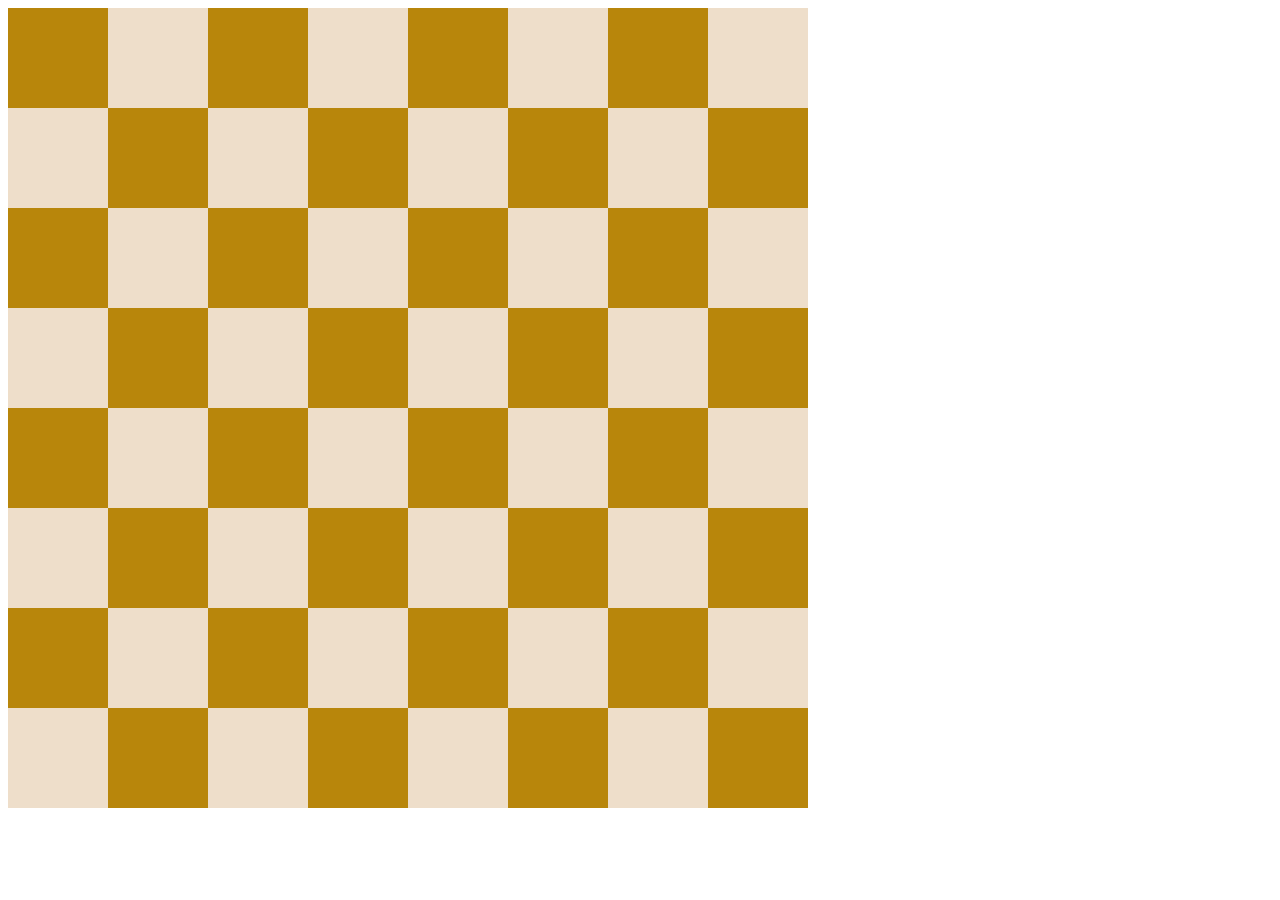
<file: 10.0 Display Grid/index.html>
<!DOCTYPE html>
<html>

<head>
  <title>Chessboard</title>
  <style>
    /* Write your code here */
    /* Each square should be 100px by 100px */
    /* My colours for white: #f0d9b5, black: #b58863 */
    .container{
      width: fit-content;
      display: grid;
      grid-template-columns: 1fr 1fr 1fr 1fr 1fr 1fr 1fr 1fr;
      grid-template-rows: 1fr 1fr 1fr 1fr 1fr 1fr 1fr 1fr;
      justify-items: stretch;  
      justify-content: start;


    }
    .white{
      background-color: darkgoldenrod;
      width: 100px;
      height: 100px;
    
    }
    .black{
      background-color: rgb(238, 222, 202);
      width: 100px;
      height: 100px;
    }
  </style>
</head>

<body>
  <div class="container">
    <div class="white"></div>
    <div class="black"></div>
    <div class="white"></div>
    <div class="black"></div>
    <div class="white"></div>
    <div class="black"></div>
    <div class="white"></div>
    <div class="black"></div>
    <div class="black"></div>
    <div class="white"></div>
    <div class="black"></div>
    <div class="white"></div>
    <div class="black"></div>
    <div class="white"></div>
    <div class="black"></div>
    <div class="white"></div>
    <div class="white"></div>
    <div class="black"></div>
    <div class="white"></div>
    <div class="black"></div>
    <div class="white"></div>
    <div class="black"></div>
    <div class="white"></div>
    <div class="black"></div>
    <div class="black"></div>
    <div class="white"></div>
    <div class="black"></div>
    <div class="white"></div>
    <div class="black"></div>
    <div class="white"></div>
    <div class="black"></div>
    <div class="white"></div>
    <div class="white"></div>
    <div class="black"></div>
    <div class="white"></div>
    <div class="black"></div>
    <div class="white"></div>
    <div class="black"></div>
    <div class="white"></div>
    <div class="black"></div>
    <div class="black"></div>
    <div class="white"></div>
    <div class="black"></div>
    <div class="white"></div>
    <div class="black"></div>
    <div class="white"></div>
    <div class="black"></div>
    <div class="white"></div>
    <div class="white"></div>
    <div class="black"></div>
    <div class="white"></div>
    <div class="black"></div>
    <div class="white"></div>
    <div class="black"></div>
    <div class="white"></div>
    <div class="black"></div>
    <div class="black"></div>
    <div class="white"></div>
    <div class="black"></div>
    <div class="white"></div>
    <div class="black"></div>
    <div class="white"></div>
    <div class="black"></div>
    <div class="white"></div>
  </div>
</body>

</html>
</file>
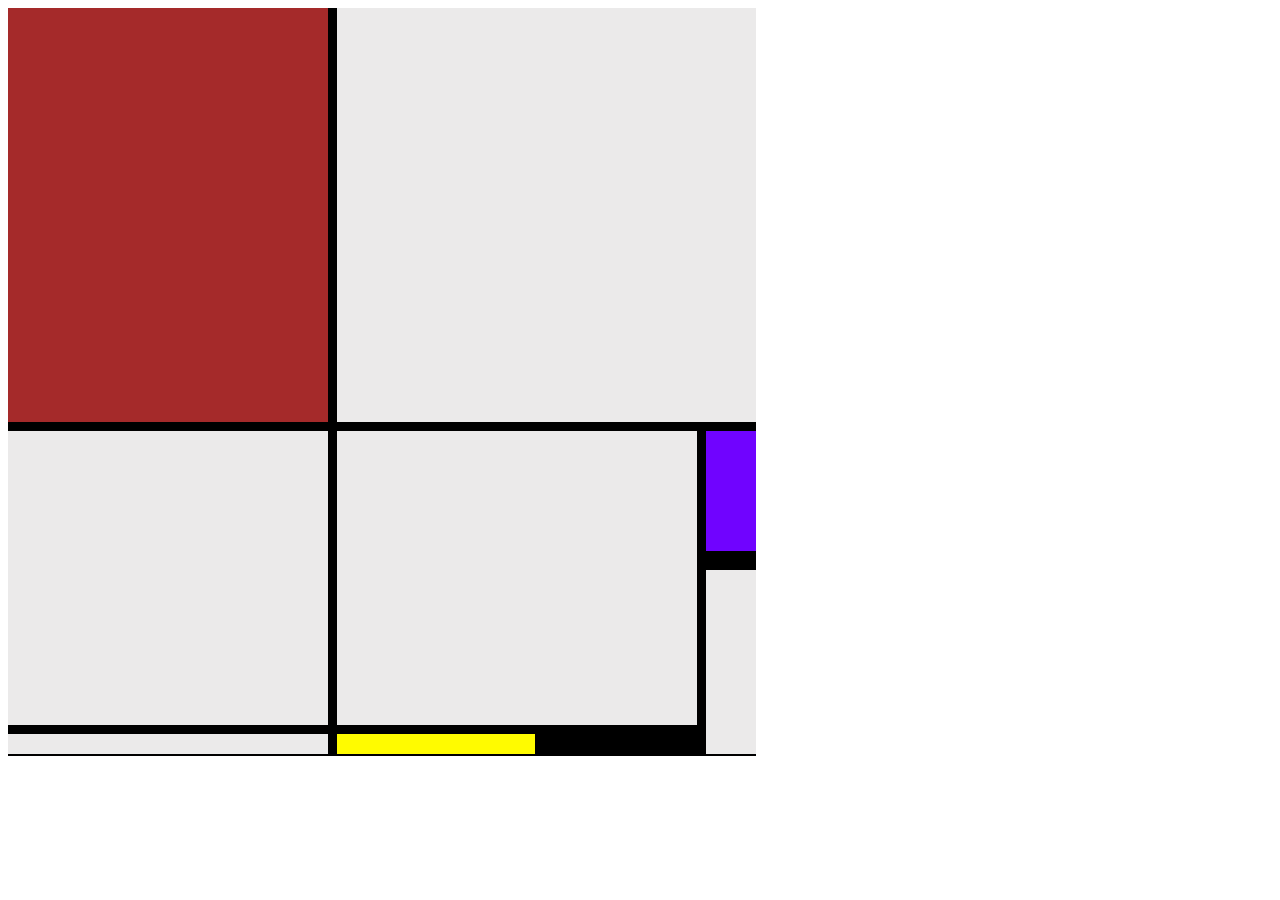
<file: 10.3 Mondrian Project/index.html>
<!DOCTYPE html>
<html lang="en">

<head>
  <meta charset="UTF-8">
  <meta name="viewport" content="width=device-width, initial-scale=1.0">
  <title>Mondrian Project</title>
  <style>
    /* 
    Write your CSS here 
    Gap Colour: #000
    White: #F0F1EC
    Red: #E72F24
    Black: #232629
    Blue: #004592
    Yellow: #F9D01E

    For dimensions, see dimensions.png image.
    HINT: Remember you can't change the properties of grid lines.
    But grid lines are transparent!

    */
  .container{
    display: grid;
    width: 748px;
    height: 748px;
    grid-template-columns: 320px 198px 153px 50px;
    grid-template-rows: 414px 130px 155px 20px;
    gap: 9px;
    background-color: black;

  }
  .redbox{
   grid-column-start: 1;
   grid-column-end: 2;
   grid-row-start: 1;
   grid-row-end: 2;
   background-color: brown
  }
  .bigwhite{
   grid-column-start:2 ;
   grid-column-end: 5;
   grid-row-start: 1;
   grid-row-end: 2;
   background-color: hsl(0, 2%, 92%);
  }
  .secondwhite{
    grid-column-start:1 ;
   grid-column-end: 2;
   grid-row-start: 2;
   grid-row-end: 4;
   background-color: hsl(0, 2%, 92%);
  }
  .thirdwhite{
    grid-column-start:2 ;
   grid-column-end: 4;
   grid-row-start: 2;
   grid-row-end: 4;
   background-color: hsl(0, 2%, 92%);
  }
  .bluebox{
    grid-column-start:4 ;
   grid-column-end: 5;
   grid-row-start: 2;
   grid-row-end: 3;
   background-color: rgb(112, 3, 255);
   border-bottom: 10px solid #000;
   

  }
  .yellowbox{
    grid-column-start:2 ;
   grid-column-end: 3;
   grid-row-start: 4;
   grid-row-end: 5;
   background-color: hsl(59, 100%, 50%);
  }
  .blackbox{
    grid-column-start:3 ;
   grid-column-end: 4;
   grid-row-start: 4;
   grid-row-end: 5;
   background-color: hsl(0, 0%, 0%);
  }
 .smallwhite{
  grid-column-start:1 ;
   grid-column-end: 2;
   grid-row-start: 4;
   grid-row-end: 5;
   background-color: hsl(0, 2%, 92%);
 }
 .wbox{
  grid-column-start:4;
   grid-column-end: 5;
   grid-row-start: 3;
   grid-row-end: 5;
   background-color: hsl(0, 2%, 92%);
 }
 
  </style>
</head>

<body>
  <!-- Write your HTML here -->
  <div class="container">
    <div class="item redbox"></div>
    <div class="item bigwhite"></div>
    <div class="item secondwhite"></div>
    <div class="item thirdwhite"></div>
    <div class="item bluebox"></div>
    <div class="item yellowbox"></div>
    <div class="item blackbox"></div>
    <div class="item smallwhite"></div>
    <div class="item wbox"></div>

  </div>
</body>

</html>
</file>
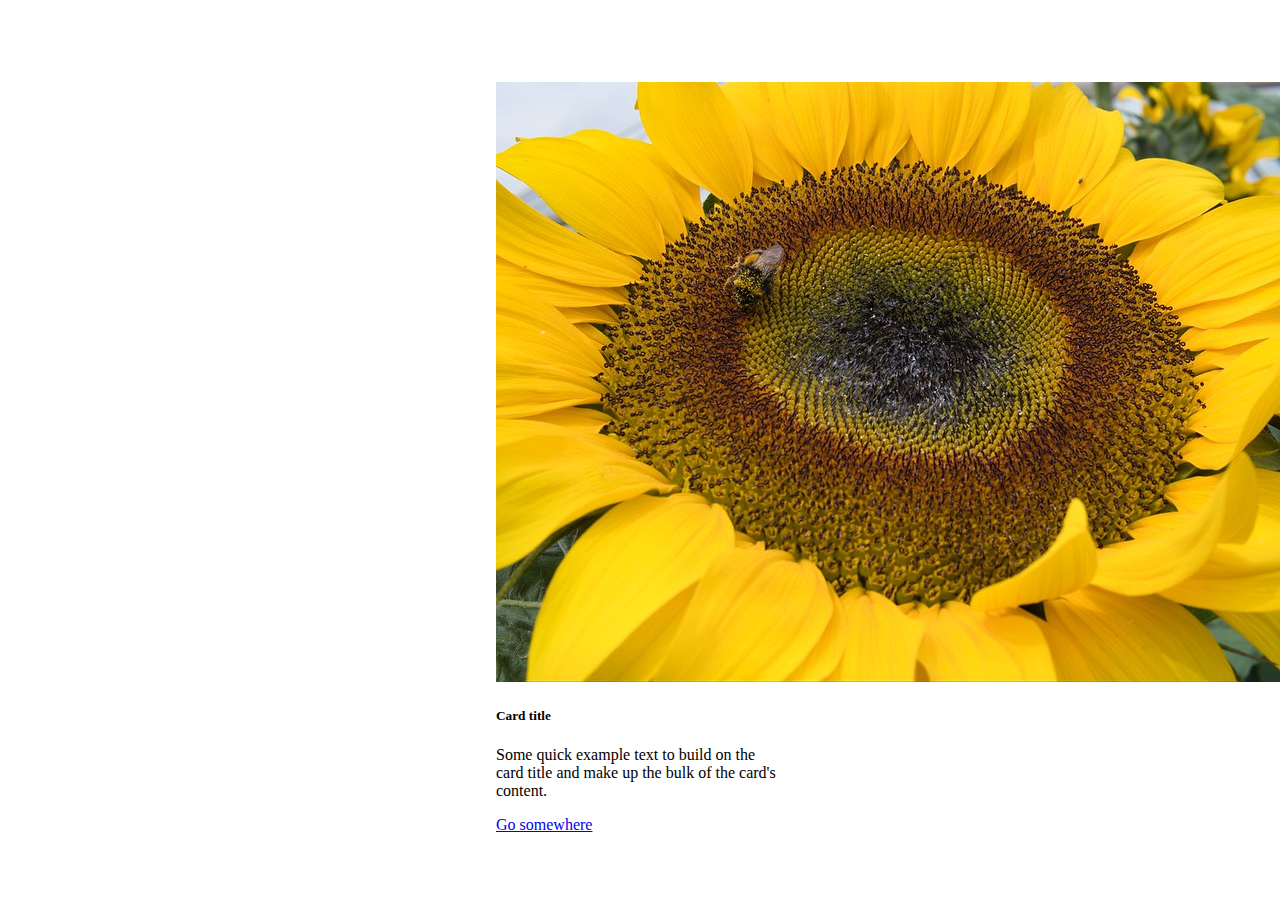
<file: 11.0 Bootstrap Intro/index.html>
<!doctype html>
<html lang="en">

<head>
  <meta charset="utf-8">
  <meta name="viewport" content="width=device-width, initial-scale=1">
  <title>Bootstrap</title>
  <!-- TODO 1: Add the Bootstrap link here. -->
  <link href="https://cdn.jsdelivr.net/npm/bootstrap@5.0.2/dist/css/bootstrap.min.css" rel="stylesheet" integrity="sha384-EVSTQN3/azprG1Anm3QDgpJLIm9Nao0Yz1ztcQTwFspd3yD65VohhpuuCOmLASjC" crossorigin="anonymous">

  <style>
    /* TODO 4: Use flexbox to center the card in the vertical and horizontal center. */
    .flex-container{
      display: flex;
      align-items: center;
      height: 100vh;
      
      justify-content: center;
    }
  </style>
</head>

<body>
  <div class="flex-container">
    <!-- TODO 2: Add the Bootstrap Prebuilt Card here -->
    <div class="card" style="width: 18rem;">
      <img src="./flower.jpg" class="card-img-top" alt="yellow flower imagewith link">
      <div class="card-body">
        <h5 class="card-title">Card title</h5>
        <p class="card-text">Some quick example text to build on the card title and make up the bulk of the card's content.</p>
        <a href="#" class="btn btn-primary">Go somewhere</a>
      </div>
    </div>
    <!-- TODO 3: Change the image src to display the flower.jpg image. -->
  </div>
</body>
<script src="https://cdn.jsdelivr.net/npm/bootstrap@5.0.2/dist/js/bootstrap.bundle.min.js" integrity="sha384-MrcW6ZMFYlzcLA8Nl+NtUVF0sA7MsXsP1UyJoMp4YLEuNSfAP+JcXn/tWtIaxVXM" crossorigin="anonymous"></script>

</html>
</file>
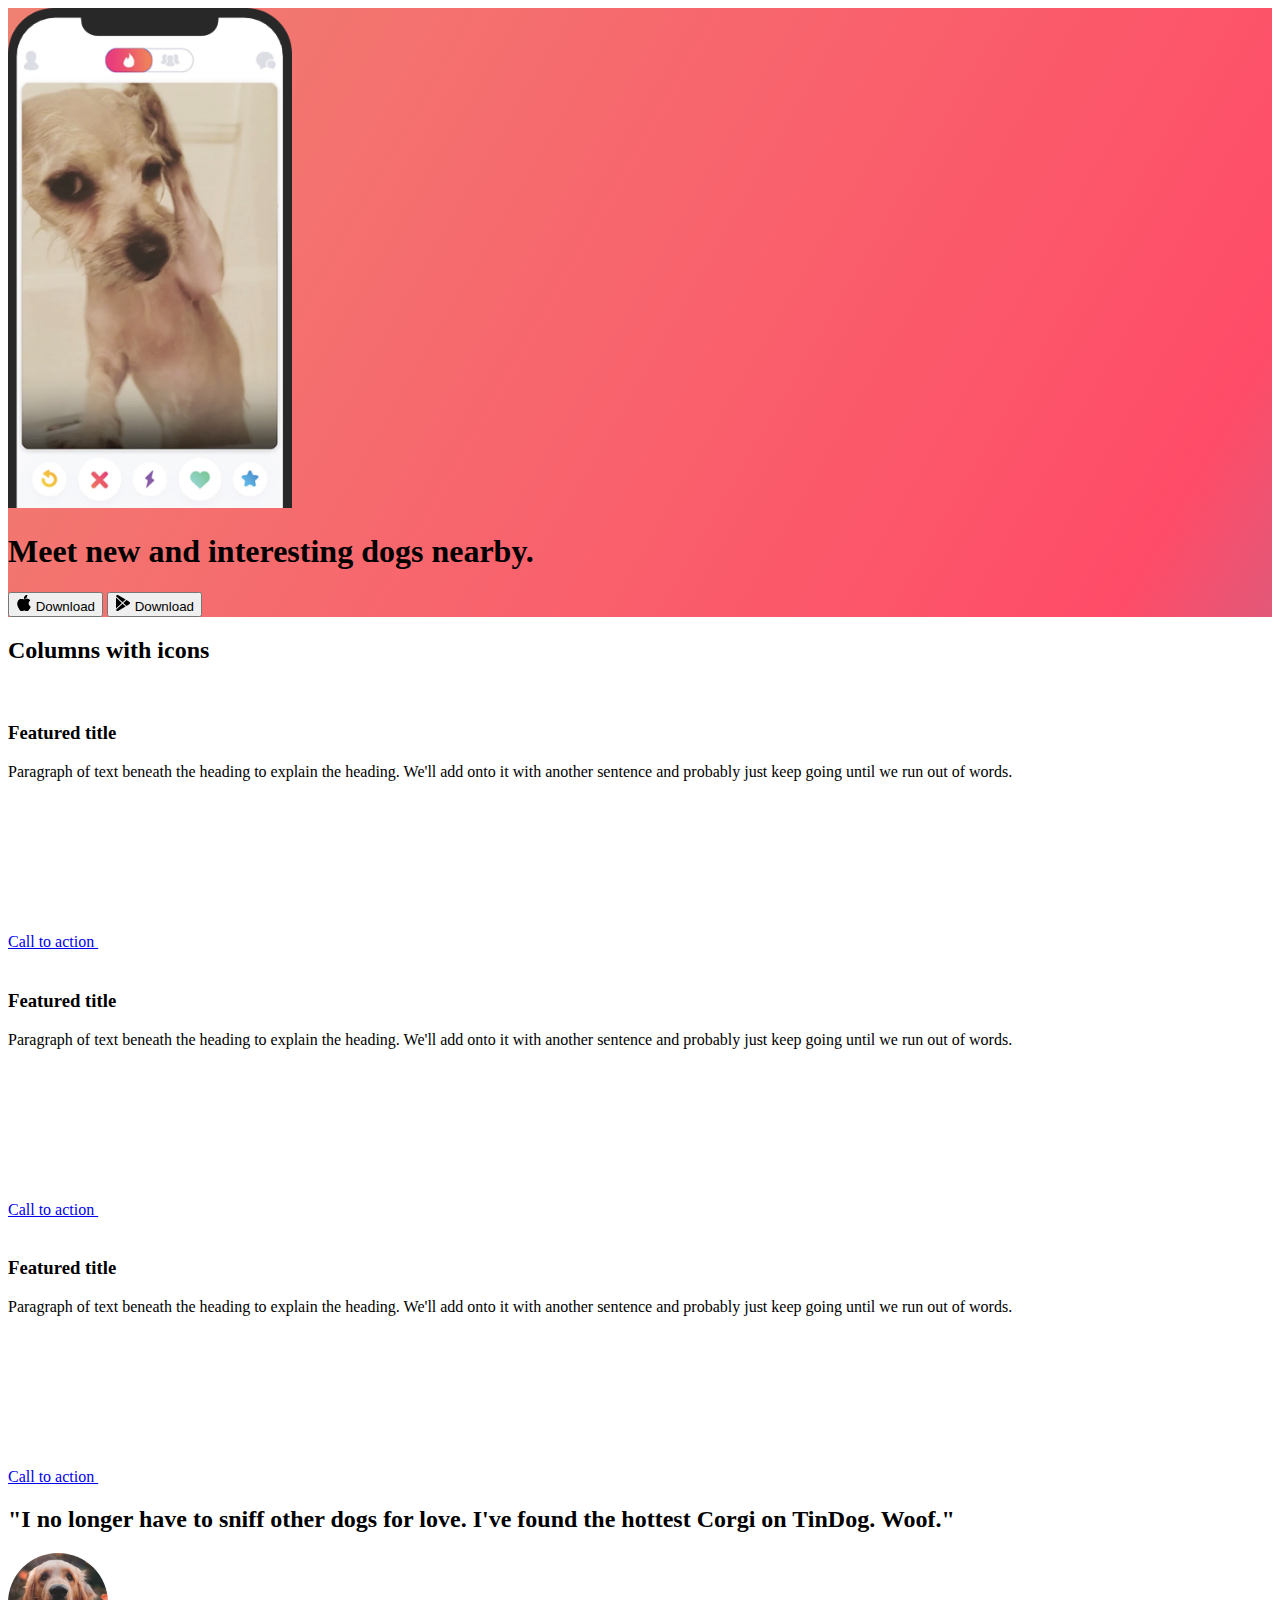
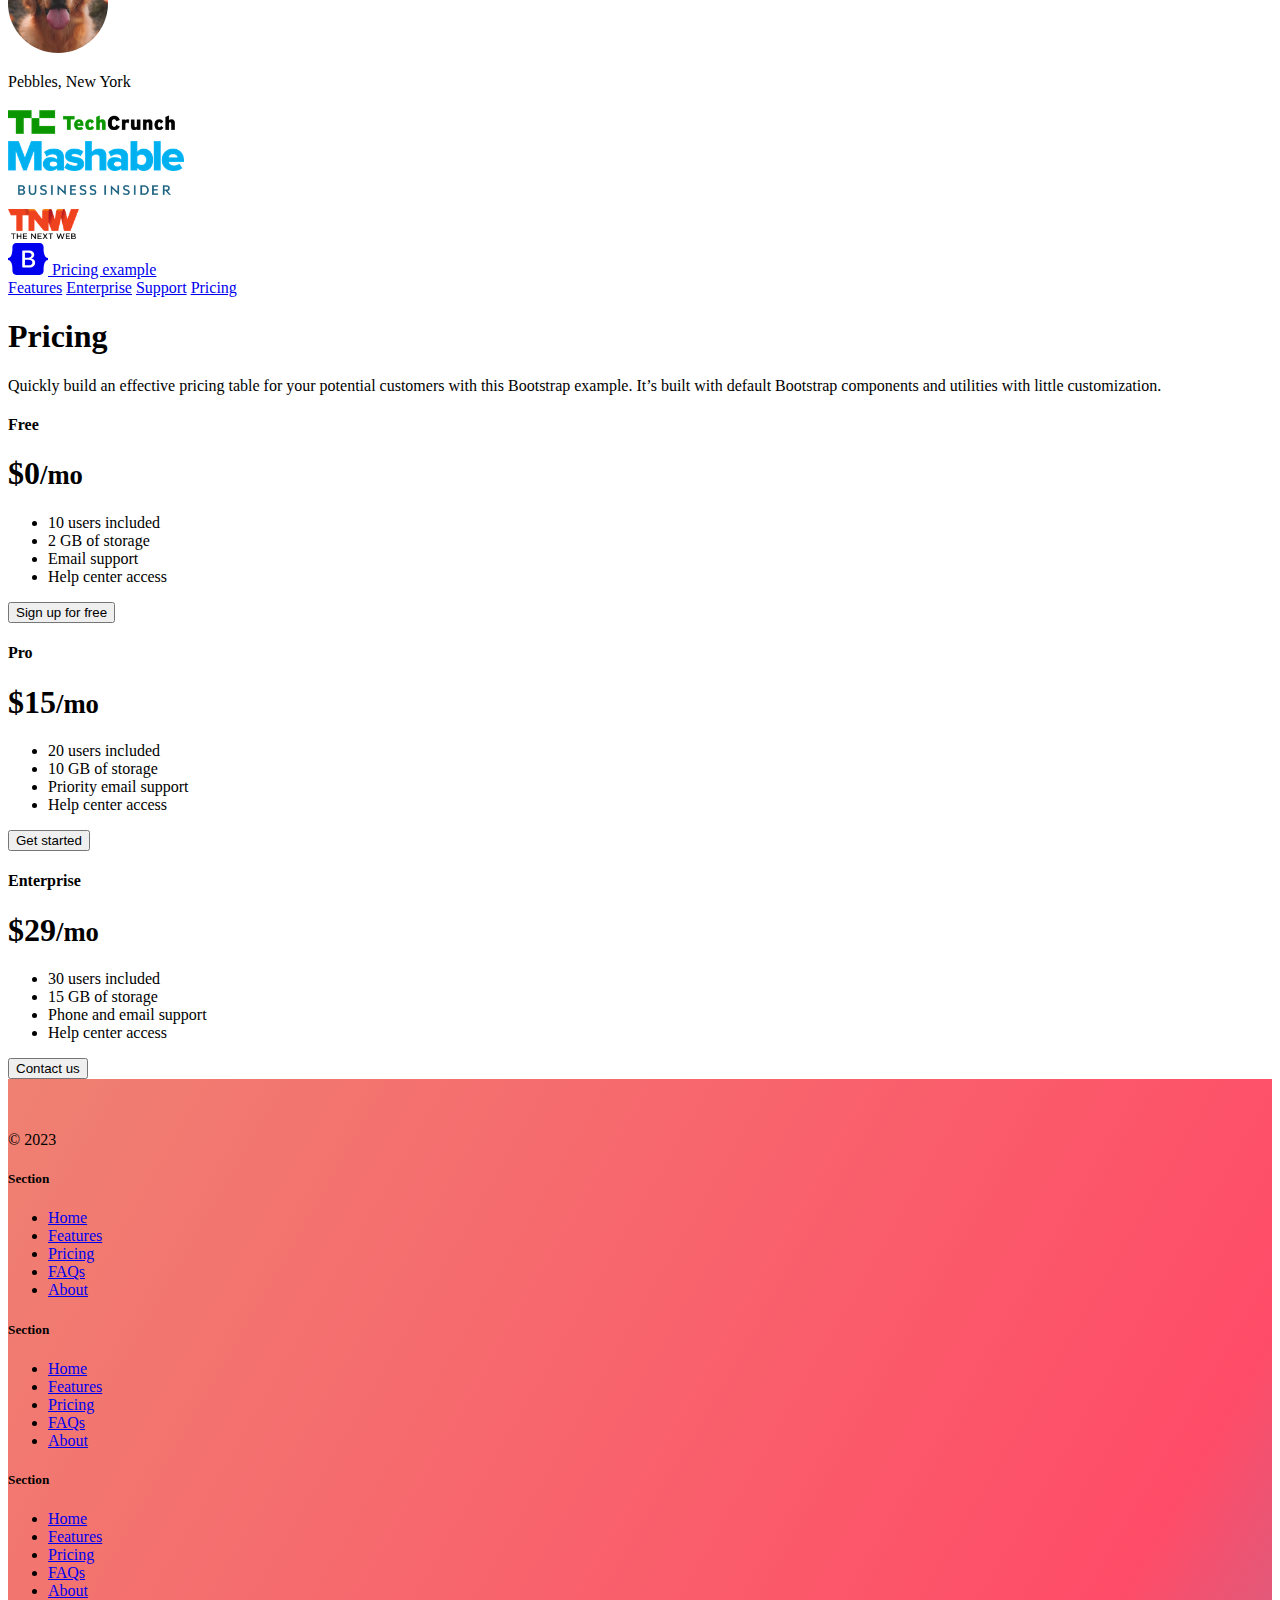
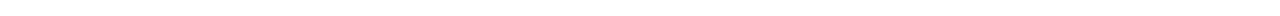
<file: 11.3 TinDog Project/index.html>
<!DOCTYPE html>
<html lang="en">

<head>
  <meta charset="UTF-8">
  <meta name="viewport" content="width=device-width, initial-scale=1.0">
  <title>TinDog</title>
  <link href="https://cdn.jsdelivr.net/npm/bootstrap@5.3.2/dist/css/bootstrap.min.css" rel="stylesheet" integrity="sha384-T3c6CoIi6uLrA9TneNEoa7RxnatzjcDSCmG1MXxSR1GAsXEV/Dwwykc2MPK8M2HN" crossorigin="anonymous">
  <link rel="stylesheet" href="css/style.css">
</head>

<body>

  <!-- Title -->
  <section id="title" class="gradient-background">

    <div class="container col-xxl-8 px-4 pt-5">
      <div class="row flex-lg-row-reverse align-items-center g-5 pt-5">
        <div class="col-10 col-sm-8 col-lg-6">
          <img src="./images/iphone.png" class="d-block mx-lg-auto img-fluid" alt="Bootstrap Themes" height="500" loading="lazy">
        </div>
        <div class="col-lg-6">
          <h1 class="display-5 fw-bold text-body-emphasis lh-1 mb-3">Meet new and interesting dogs nearby.</h1>

          <div class="d-grid gap-2 d-md-flex justify-content-md-start">
            <button type="button" class="btn btn-light btn-lg px-4 me-md-2"><svg xmlns="http://www.w3.org/2000/svg" width="16" height="16" fill="currentColor" class="bi bi-apple mb-1" viewBox="0 0 16 16">
                <path d="M11.182.008C11.148-.03 9.923.023 8.857 1.18c-1.066 1.156-.902 2.482-.878 2.516.024.034 1.52.087 2.475-1.258.955-1.345.762-2.391.728-2.43Zm3.314 11.733c-.048-.096-2.325-1.234-2.113-3.422.212-2.189 1.675-2.789 1.698-2.854.023-.065-.597-.79-1.254-1.157a3.692 3.692 0 0 0-1.563-.434c-.108-.003-.483-.095-1.254.116-.508.139-1.653.589-1.968.607-.316.018-1.256-.522-2.267-.665-.647-.125-1.333.131-1.824.328-.49.196-1.422.754-2.074 2.237-.652 1.482-.311 3.83-.067 4.56.244.729.625 1.924 1.273 2.796.576.984 1.34 1.667 1.659 1.899.319.232 1.219.386 1.843.067.502-.308 1.408-.485 1.766-.472.357.013 1.061.154 1.782.539.571.197 1.111.115 1.652-.105.541-.221 1.324-1.059 2.238-2.758.347-.79.505-1.217.473-1.282Z"></path>
                <path d="M11.182.008C11.148-.03 9.923.023 8.857 1.18c-1.066 1.156-.902 2.482-.878 2.516.024.034 1.52.087 2.475-1.258.955-1.345.762-2.391.728-2.43Zm3.314 11.733c-.048-.096-2.325-1.234-2.113-3.422.212-2.189 1.675-2.789 1.698-2.854.023-.065-.597-.79-1.254-1.157a3.692 3.692 0 0 0-1.563-.434c-.108-.003-.483-.095-1.254.116-.508.139-1.653.589-1.968.607-.316.018-1.256-.522-2.267-.665-.647-.125-1.333.131-1.824.328-.49.196-1.422.754-2.074 2.237-.652 1.482-.311 3.83-.067 4.56.244.729.625 1.924 1.273 2.796.576.984 1.34 1.667 1.659 1.899.319.232 1.219.386 1.843.067.502-.308 1.408-.485 1.766-.472.357.013 1.061.154 1.782.539.571.197 1.111.115 1.652-.105.541-.221 1.324-1.059 2.238-2.758.347-.79.505-1.217.473-1.282Z"></path>
              </svg> Download</button>
            <button type="button" class="btn btn-outline-light btn-lg px-4"><svg xmlns="http://www.w3.org/2000/svg" width="16" height="16" fill="currentColor" class="bi bi-google-play mb-1" viewBox="0 0 16 16">
                <path d="M14.222 9.374c1.037-.61 1.037-2.137 0-2.748L11.528 5.04 8.32 8l3.207 2.96 2.694-1.586Zm-3.595 2.116L7.583 8.68 1.03 14.73c.201 1.029 1.36 1.61 2.303 1.055l7.294-4.295ZM1 13.396V2.603L6.846 8 1 13.396ZM1.03 1.27l6.553 6.05 3.044-2.81L3.333.215C2.39-.341 1.231.24 1.03 1.27Z"></path>
              </svg> Download</button>
          </div>
        </div>
      </div>
    </div>
  </section>
  
  <!-- Features -->
  <div class="container px-4 py-5" id="featured-3">
    <h2 class="pb-2 border-bottom">Columns with icons</h2>
    <div class="row g-4 py-5 row-cols-1 row-cols-lg-3">
      <div class="feature col">
        <div class="feature-icon d-inline-flex align-items-center justify-content-center text-bg-primary bg-gradient fs-2 mb-3">
          <svg class="bi" width="1em" height="1em"><use xlink:href="#collection"></use></svg>
        </div>
        <h3 class="fs-2 text-body-emphasis">Featured title</h3>
        <p>Paragraph of text beneath the heading to explain the heading. We'll add onto it with another sentence and probably just keep going until we run out of words.</p>
        <a href="#" class="icon-link">
          Call to action
          <svg class="bi"><use xlink:href="#chevron-right"></use></svg>
        </a>
      </div>
      <div class="feature col">
        <div class="feature-icon d-inline-flex align-items-center justify-content-center text-bg-primary bg-gradient fs-2 mb-3">
          <svg class="bi" width="1em" height="1em"><use xlink:href="#people-circle"></use></svg>
        </div>
        <h3 class="fs-2 text-body-emphasis">Featured title</h3>
        <p>Paragraph of text beneath the heading to explain the heading. We'll add onto it with another sentence and probably just keep going until we run out of words.</p>
        <a href="#" class="icon-link">
          Call to action
          <svg class="bi"><use xlink:href="#chevron-right"></use></svg>
        </a>
      </div>
      <div class="feature col">
        <div class="feature-icon d-inline-flex align-items-center justify-content-center text-bg-primary bg-gradient fs-2 mb-3">
          <svg class="bi" width="1em" height="1em"><use xlink:href="#toggles2"></use></svg>
        </div>
        <h3 class="fs-2 text-body-emphasis">Featured title</h3>
        <p>Paragraph of text beneath the heading to explain the heading. We'll add onto it with another sentence and probably just keep going until we run out of words.</p>
        <a href="#" class="icon-link">
          Call to action
          <svg class="bi"><use xlink:href="#chevron-right"></use></svg>
        </a>
      </div>
    </div>
  </div>
  </section>

  <!-- Testimonial -->
  <section id="testimonial">
    <div class="my-5">
      <div class="p-5 text-center bg-body-tertiary">
        <div class="container py-5">
          <h2 class="text-body-emphasis">"I no longer have to sniff other dogs for love. I've found the hottest Corgi on
            TinDog. Woof."</h2>
          <img class="profile-img mt-5" src="./images/dog-img.jpg" alt="dog image">
          <p class="col-lg-8 mx-auto lead mt-2">
            Pebbles, New York
          </p>
        </div>

        <div class="container">
          <div class="row">
            <div class="col-lg-3 col-sm-12">
              <img src="./images/techcrunch.png" alt="techcrunch" height="30">
            </div>
            <div class="col-lg-3 col-sm-12">
              <img src="./images/mashable.png" alt="mashable" height="30">
            </div>
            <div class="col-lg-3 col-sm-12">
              <img src="./images/bizinsider.png" alt="bizinsider" height="30">
            </div>
            <div class="col-lg-3 col-sm-12">
              <img src="./images/tnw.png" alt="tnw" height="30">
            </div>
          </div>
        </div>
      </div>
    </div>
  </section>

  </section>
  <!-- Pricing -->
  <section id="pricing">
    <div class="container py-3">
      <header>
        <div class="d-flex flex-column flex-md-row align-items-center pb-3 mb-4 border-bottom">
          <a href="/" class="d-flex align-items-center link-body-emphasis text-decoration-none">
            <svg xmlns="http://www.w3.org/2000/svg" width="40" height="32" class="me-2" viewBox="0 0 118 94" role="img"><title>Bootstrap</title><path fill-rule="evenodd" clip-rule="evenodd" d="M24.509 0c-6.733 0-11.715 5.893-11.492 12.284.214 6.14-.064 14.092-2.066 20.577C8.943 39.365 5.547 43.485 0 44.014v5.972c5.547.529 8.943 4.649 10.951 11.153 2.002 6.485 2.28 14.437 2.066 20.577C12.794 88.106 17.776 94 24.51 94H93.5c6.733 0 11.714-5.893 11.491-12.284-.214-6.14.064-14.092 2.066-20.577 2.009-6.504 5.396-10.624 10.943-11.153v-5.972c-5.547-.529-8.934-4.649-10.943-11.153-2.002-6.484-2.28-14.437-2.066-20.577C105.214 5.894 100.233 0 93.5 0H24.508zM80 57.863C80 66.663 73.436 72 62.543 72H44a2 2 0 01-2-2V24a2 2 0 012-2h18.437c9.083 0 15.044 4.92 15.044 12.474 0 5.302-4.01 10.049-9.119 10.88v.277C75.317 46.394 80 51.21 80 57.863zM60.521 28.34H49.948v14.934h8.905c6.884 0 10.68-2.772 10.68-7.727 0-4.643-3.264-7.207-9.012-7.207zM49.948 49.2v16.458H60.91c7.167 0 10.964-2.876 10.964-8.281 0-5.406-3.903-8.178-11.425-8.178H49.948z" fill="currentColor"></path></svg>
            <span class="fs-4">Pricing example</span>
          </a>
    
          <nav class="d-inline-flex mt-2 mt-md-0 ms-md-auto">
            <a class="me-3 py-2 link-body-emphasis text-decoration-none" href="#">Features</a>
            <a class="me-3 py-2 link-body-emphasis text-decoration-none" href="#">Enterprise</a>
            <a class="me-3 py-2 link-body-emphasis text-decoration-none" href="#">Support</a>
            <a class="py-2 link-body-emphasis text-decoration-none" href="#">Pricing</a>
          </nav>
        </div>
    
        <div class="pricing-header p-3 pb-md-4 mx-auto text-center">
          <h1 class="display-4 fw-normal text-body-emphasis">Pricing</h1>
          <p class="fs-5 text-body-secondary">Quickly build an effective pricing table for your potential customers with this Bootstrap example. It’s built with default Bootstrap components and utilities with little customization.</p>
        </div>
      </header>
    
      <main>
        <div class="row row-cols-1 row-cols-md-3 mb-3 text-center">
          <div class="col">
            <div class="card mb-4 rounded-3 shadow-sm">
              <div class="card-header py-3">
                <h4 class="my-0 fw-normal">Free</h4>
              </div>
              <div class="card-body">
                <h1 class="card-title pricing-card-title">$0<small class="text-body-secondary fw-light">/mo</small></h1>
                <ul class="list-unstyled mt-3 mb-4">
                  <li>10 users included</li>
                  <li>2 GB of storage</li>
                  <li>Email support</li>
                  <li>Help center access</li>
                </ul>
                <button type="button" class="w-100 btn btn-lg btn-outline-primary">Sign up for free</button>
              </div>
            </div>
          </div>
          <div class="col">
            <div class="card mb-4 rounded-3 shadow-sm">
              <div class="card-header py-3">
                <h4 class="my-0 fw-normal">Pro</h4>
              </div>
              <div class="card-body">
                <h1 class="card-title pricing-card-title">$15<small class="text-body-secondary fw-light">/mo</small></h1>
                <ul class="list-unstyled mt-3 mb-4">
                  <li>20 users included</li>
                  <li>10 GB of storage</li>
                  <li>Priority email support</li>
                  <li>Help center access</li>
                </ul>
                <button type="button" class="w-100 btn btn-lg btn-primary">Get started</button>
              </div>
            </div>
          </div>
          <div class="col">
            <div class="card mb-4 rounded-3 shadow-sm border-primary">
              <div class="card-header py-3 text-bg-primary border-primary">
                <h4 class="my-0 fw-normal">Enterprise</h4>
              </div>
              <div class="card-body">
                <h1 class="card-title pricing-card-title">$29<small class="text-body-secondary fw-light">/mo</small></h1>
                <ul class="list-unstyled mt-3 mb-4">
                  <li>30 users included</li>
                  <li>15 GB of storage</li>
                  <li>Phone and email support</li>
                  <li>Help center access</li>
                </ul>
                <button type="button" class="w-100 btn btn-lg btn-primary">Contact us</button>
              </div>
            </div>
          </div>
        </div>
    
        
    
       
      </main>
    </div>

  </section>
  <!-- Footer --> 
  <section id="footer">
    <div class="gradient-background">
    <div class="container ">
      <footer class="row row-cols-1 row-cols-sm-2 row-cols-md-5 py-5 my-5 border-top">
        <div class="col mb-3">
          <a href="/" class="d-flex align-items-center mb-3 link-body-emphasis text-decoration-none">
            <svg class="bi me-2" width="40" height="32"><use xlink:href="#bootstrap"></use></svg>
          </a>
          <p class="text-body-secondary">© 2023</p>
        </div>
    
        <div class="col mb-3">
    
        </div>
    
        <div class="col mb-3">
          <h5>Section</h5>
          <ul class="nav flex-column">
            <li class="nav-item mb-2"><a href="#" class="nav-link p-0 text-body-secondary">Home</a></li>
            <li class="nav-item mb-2"><a href="#" class="nav-link p-0 text-body-secondary">Features</a></li>
            <li class="nav-item mb-2"><a href="#" class="nav-link p-0 text-body-secondary">Pricing</a></li>
            <li class="nav-item mb-2"><a href="#" class="nav-link p-0 text-body-secondary">FAQs</a></li>
            <li class="nav-item mb-2"><a href="#" class="nav-link p-0 text-body-secondary">About</a></li>
          </ul>
        </div>
    
        <div class="col mb-3">
          <h5>Section</h5>
          <ul class="nav flex-column">
            <li class="nav-item mb-2"><a href="#" class="nav-link p-0 text-body-secondary">Home</a></li>
            <li class="nav-item mb-2"><a href="#" class="nav-link p-0 text-body-secondary">Features</a></li>
            <li class="nav-item mb-2"><a href="#" class="nav-link p-0 text-body-secondary">Pricing</a></li>
            <li class="nav-item mb-2"><a href="#" class="nav-link p-0 text-body-secondary">FAQs</a></li>
            <li class="nav-item mb-2"><a href="#" class="nav-link p-0 text-body-secondary">About</a></li>
          </ul>
        </div>
    
        <div class="col mb-3">
          <h5>Section</h5>
          <ul class="nav flex-column">
            <li class="nav-item mb-2"><a href="#" class="nav-link p-0 text-body-secondary">Home</a></li>
            <li class="nav-item mb-2"><a href="#" class="nav-link p-0 text-body-secondary">Features</a></li>
            <li class="nav-item mb-2"><a href="#" class="nav-link p-0 text-body-secondary">Pricing</a></li>
            <li class="nav-item mb-2"><a href="#" class="nav-link p-0 text-body-secondary">FAQs</a></li>
            <li class="nav-item mb-2"><a href="#" class="nav-link p-0 text-body-secondary">About</a></li>
          </ul>
        </div>
      </footer>
    </div>
  </div>
  </section>
  <script src="https://cdn.jsdelivr.net/npm/bootstrap@5.3.2/dist/js/bootstrap.bundle.min.js" integrity="sha384-C6RzsynM9kWDrMNeT87bh95OGNyZPhcTNXj1NW7RuBCsyN/o0jlpcV8Qyq46cDfL" crossorigin="anonymous"></script>
</body>

</html>
</file>
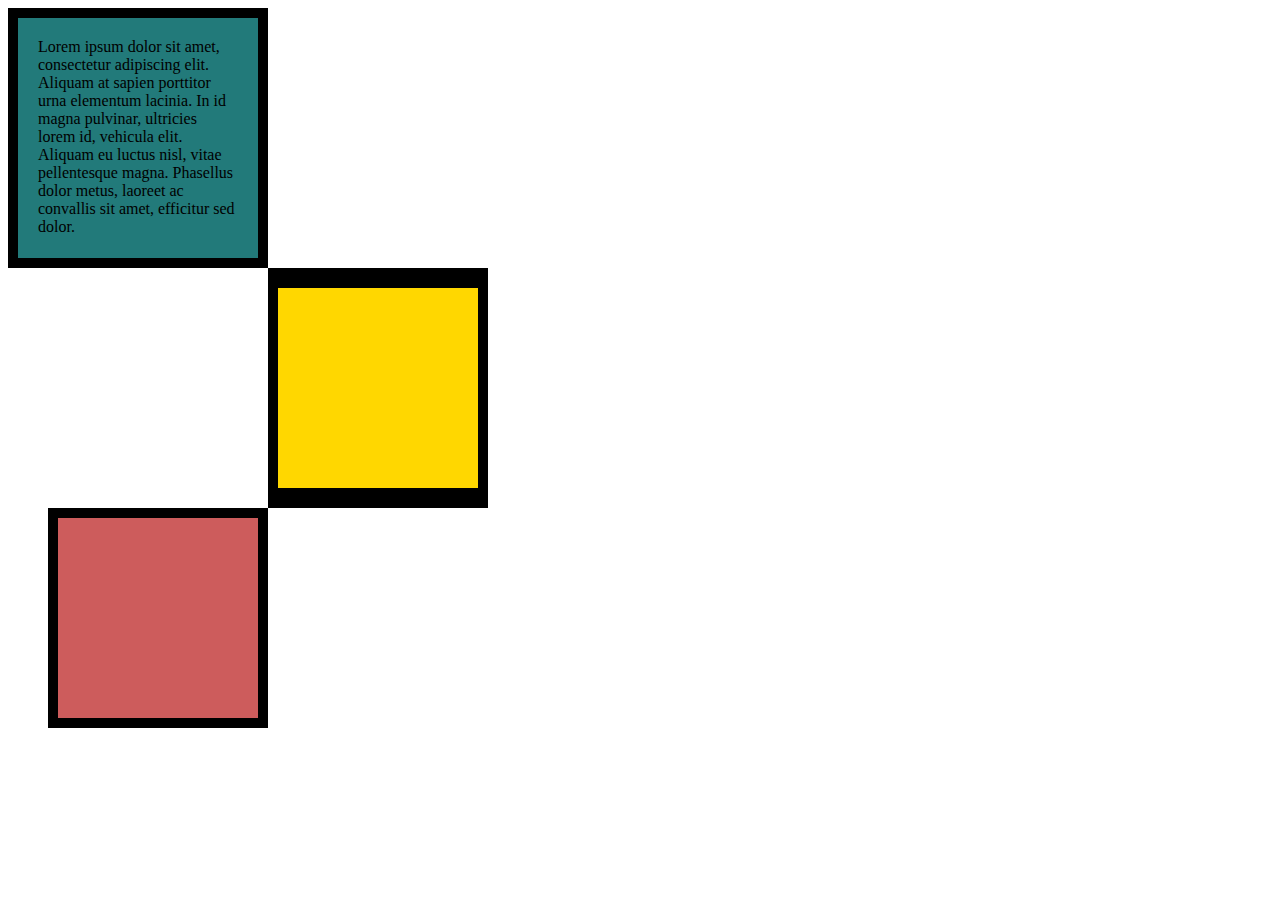
<file: 6.3 CSS Box Model/index.html>
<!DOCTYPE html>
<html lang="en">

<head>
  <meta charset="UTF-8">
  <title>CSS Box Model</title>
  <style>
    /* Write your CSS code here */
  #fst{
       p{
        margin:0;}

       height: 200px;width: 200px;background-color: rgb(34, 122, 122);padding: 20px;border: 10px;border-color: black;border-style: solid;
  }
  #snd{
    background-color: gold;width: 200px;height: 200px;border-top: 20px;border-bottom:20px;border-right: 10px;border-left: 10px;border-style:solid;margin-left: 260px;
  }
  #trd{width: 200px;height: 200px;background-color: indianred;border: 10px;border-style: solid;margin-left: 40px;}
  </style>
</head>

<body>
<div id="fst"><p> Lorem ipsum dolor sit amet, consectetur adipiscing elit. Aliquam at sapien porttitor urna elementum lacinia. In
  id magna pulvinar, ultricies lorem id, vehicula elit. Aliquam eu luctus nisl, vitae pellentesque magna. Phasellus
  dolor metus, laoreet ac convallis sit amet, efficitur sed dolor.</p></div> 
<div id="snd"></div>
<div id="trd"></div>
  <!-- TODOs:
1. Create 3 Boxes using the div element.
2. Set their sizes to 200px heigh by 200px wide.
3. Set different background colors for each of the boxes (I used cadetblue, gold and indianred).
4. Add a paragraph <p> element into the first div and add the following words:
    Lorem ipsum dolor sit amet, consectetur adipiscing elit. Aliquam at sapien porttitor urna elementum lacinia. In
    id magna pulvinar, ultricies lorem id, vehicula elit. Aliquam eu luctus nisl, vitae pellentesque magna. Phasellus
    dolor metus, laoreet ac convallis sit amet, efficitur sed dolor.
5. Set the 1st div to have 20px padding all around with a black 10px border.
6. Fix the style of the <p> element to remove all margins.
Hint: Use the CSS inspector in Chrome.
7. Set the 2nd div to have a 20px border on top and bottom and 10px border left and right. (See goal image)
8. Set the 3rd div to have a 10px border 
9. Set the margins for the divs so that each box corner touches the other. (See the goal image)
-->

</body>

</html>
</file>
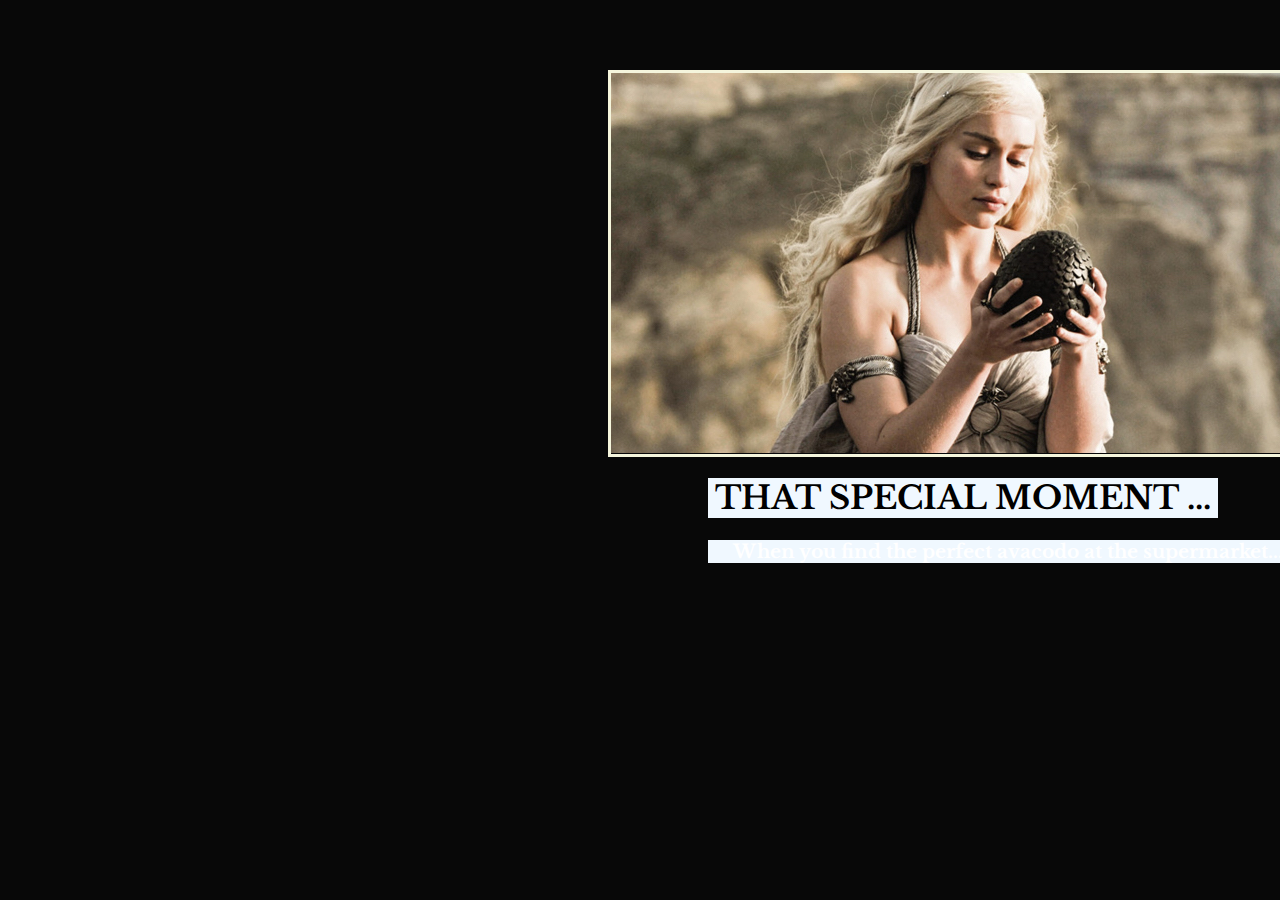
<file: 6.4 Motivation Meme Project/index.html>
<!-- 
  TODO: Create a motivational post website.
Style it how ever you like. 
Look at the goal image for inspiration.
But it must have the following features:
1. The main h1 text should be using the Regular Libre Baskerville Font from Google Fonts:
  https://fonts.google.com/specimen/Libre+Baskerville
2. The text should be white and background black.
3. Add your own image into the images folder inside assets. It should have a 5px white border.
4. The text should be center aligned.
5. Create a div to contain the h1, p and img elements. Adjust the margins so that the image and text are centered on the page. 
  Hint: You horizontally center a div by giving it a width of 50% and a margin-left of 25%.
  Hint: Set the image to have a width of 100% so it fills the div. 
6. Read about the text-transform property on MDN docs to make the h1 uppercase with CSS.
  https://developer.mozilla.org/en-US/docs/Web/CSS/text-transform 
-->
<!DOCTYPE html>
<html>
  <head>
   <link rel="stylesheet" href="./style.css" />
   <link rel="preconnect" href="https://fonts.googleapis.com">
   <link rel="preconnect" href="https://fonts.gstatic.com" crossorigin>
   <link href="https://fonts.googleapis.com/css2?family=Libre+Baskerville&display=swap" rel="stylesheet">
  </head>
  <body>
     <div id="dranerys"><img src="./assets/images/daenerys.jpeg" alt="drenerys holding a dragon Egg with hope and astonishment"/></div>
     <div id="special"><h1>THAT SPECIAL MOMENT ...</h1></div>
     <div id="avacodo"><h3>When you find the perfect avacodo at the supermarket...</h3></div>
  </body>
</html>
</file>
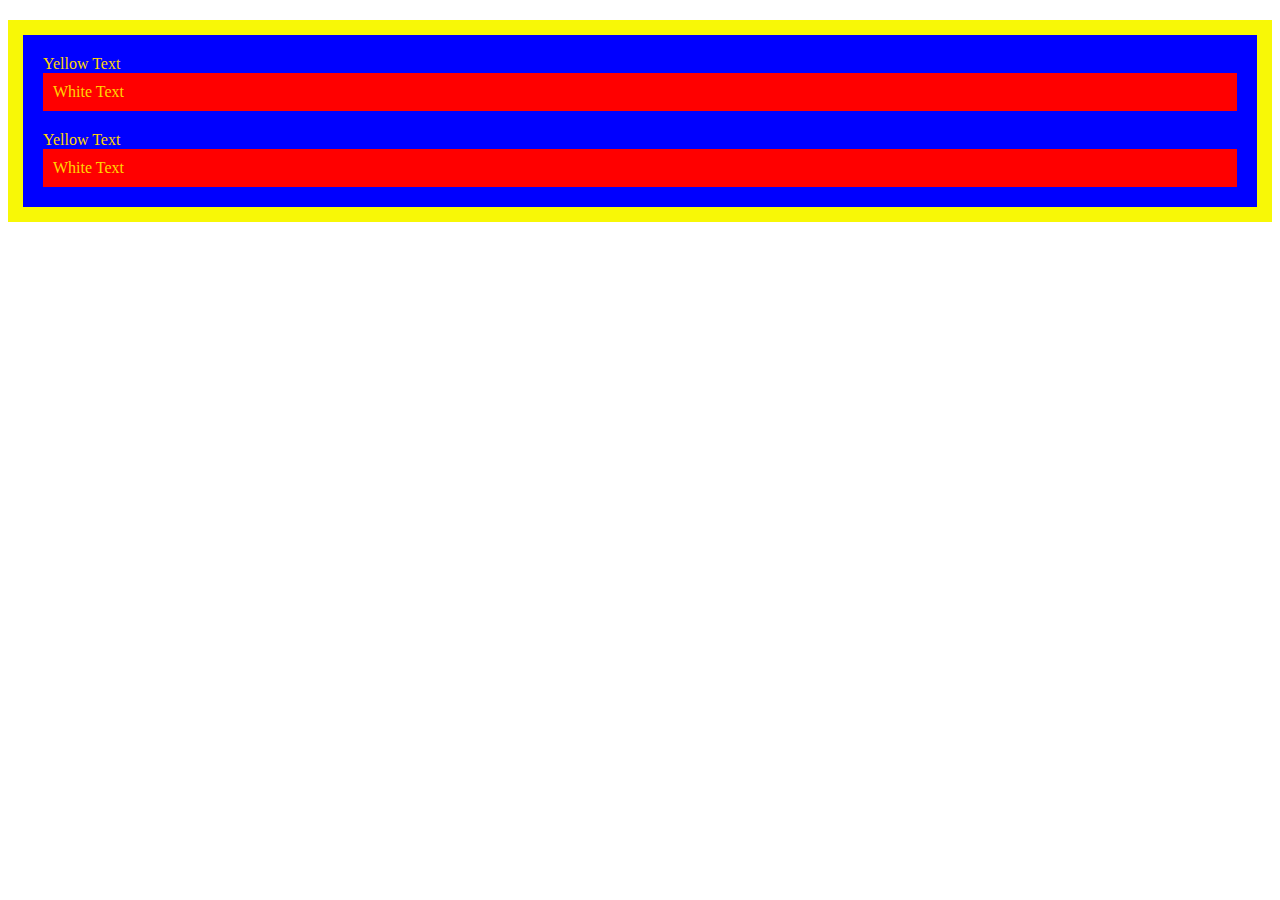
<file: 7.0 CSS Cascade/index.html>
<!DOCTYPE html>
<html lang="en">

<head>
  <meta charset="UTF-8">
  <title>CSS Cascade</title>
  <link rel="stylesheet" href="./style.css">
</head>

<body>
  <div id="outer-box" class="box">
    <div class="box">
      <p>Yellow Text</p>
      <div class="box inner-box">
        <p class="white-text">White Text</p>
      </div>
    </div>
    <div class="box">
      <p>Yellow Text</p>
      <div class="box inner-box">
        <p class="white-text">White Text</p>
      </div>
    </div>
  </div>
</body>

</html>
</file>
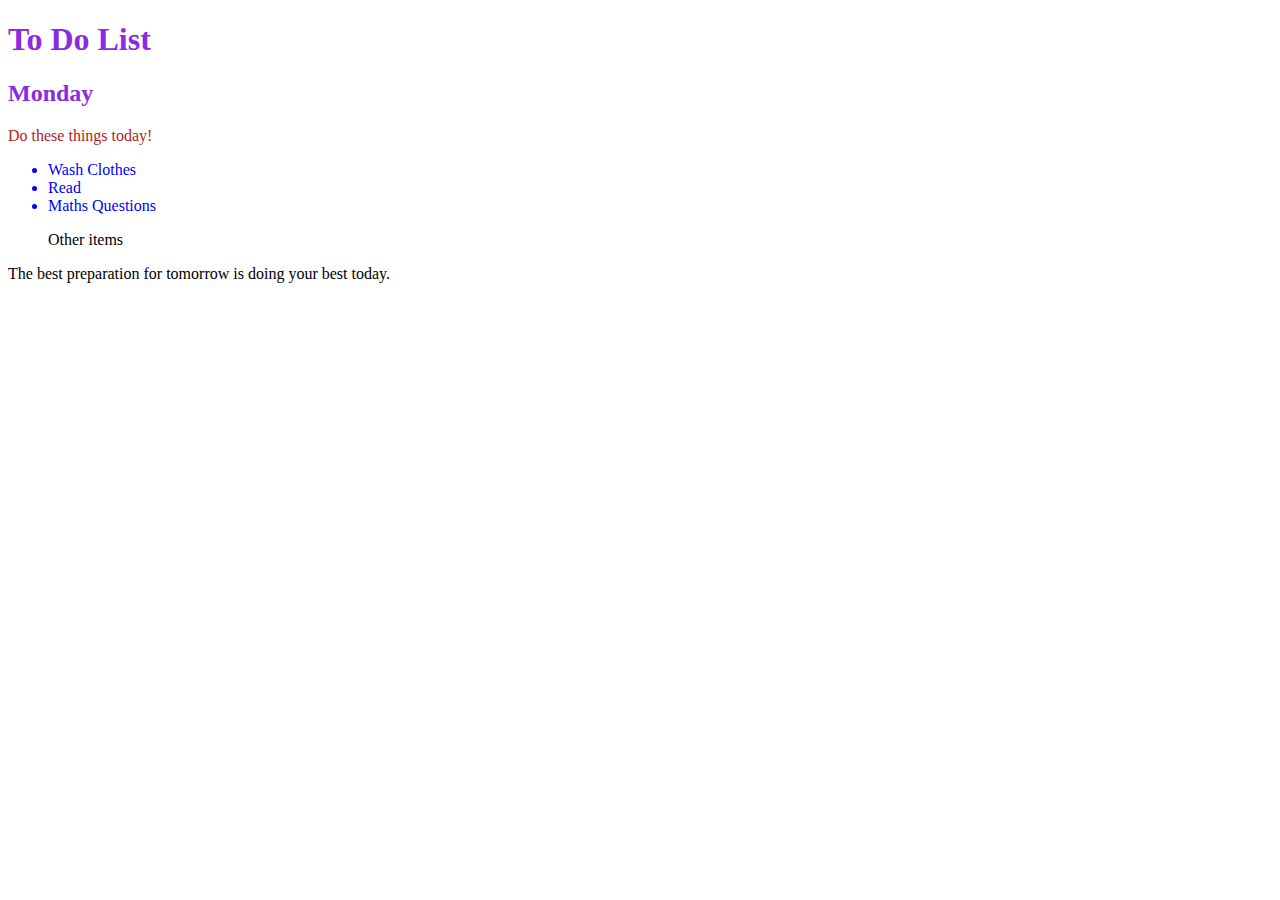
<file: 7.1 Combining Selectors/index.html>
<!DOCTYPE html>
<html lang="en">

<head>
  <meta charset="UTF-8">
  <title>Combining CSS Selectors</title>
  <link rel="stylesheet" href="./style.css">
</head>

<!-- Don't change any of the HTML code! -->

<body>
  <h1>To Do List</h1>
  <h2>Monday</h2>
  <div class="box">
    <p class="done">Do these things today!</p>
    <ul class="list">
      <li>Wash Clothes</li>
      <li class="done">Read</li>
      <li class="done">Maths Questions</li>
    </ul>
  </div>

  <ul>
    <p class="done">Other items</p>
  </ul>
  <p>The best preparation for tomorrow is doing your best today.</p>

</body>

</html>
</file>
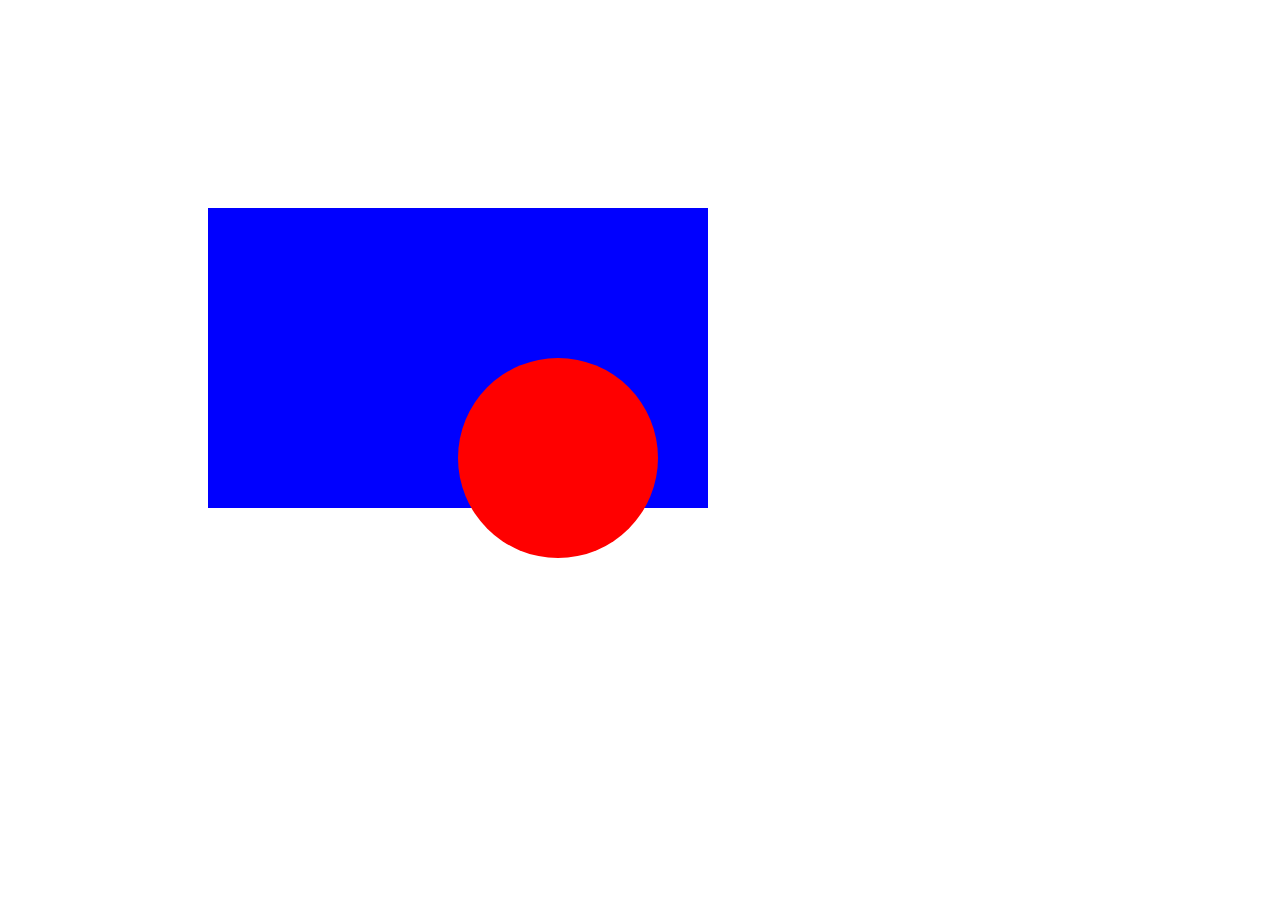
<file: 7.2 CSS Positioning/index.html>
<!DOCTYPE html>
<html>

<head>
  <title>CSS Positioning Exercise</title>
  <style>
    /* Write your code here */
    .red-circle {
      width: 200px;
      height: 200px;
      background-color: red;
      border-radius: 50%;
      position: absolute;
      top: 150px;
      left: 250px;
    }
    .blue-box{
      position: relative;left: 200px;top: 200px;
      width: 500px;height: 300px;background-color: blue;
    }
    
  </style>
</head>

<body>
  <div class="blue-box">
    <div class="red-circle">
    </div>
  </div>

</body>

</html>
</file>
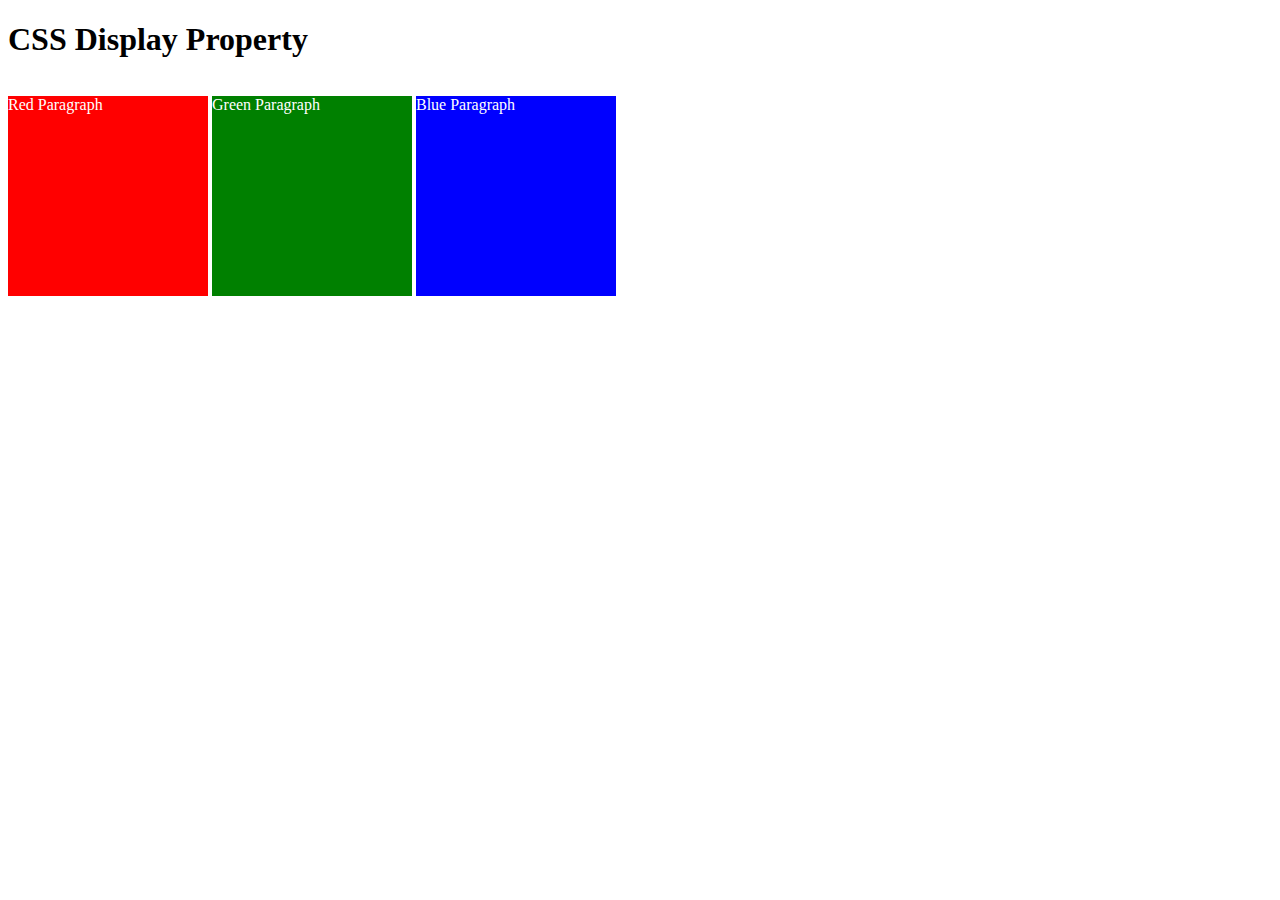
<file: 8.0 CSS Display/index.html>
<!DOCTYPE html>
<html>

<!-- 
  TODO
1. By changing only the display property of the CSS make all 3 squares line up horizontally like in goal1 image.
2. Change only the display property to make all 3 squares line up vertically like in goal2 image. 
-->

<head>
  <title>CSS Display Property Example</title>
  <style>
    p {
      color: white;
    }

    .red {
      display: inline-block;
      width: 200px;
      height: 200px;
      background-color: red;
    }

    .green {
      display: inline-block;
      width: 200px;
      height: 200px;
      background-color: green;
    }

    .blue {
      display: inline-block;
      width: 200px;
      height: 200px;
      background-color: blue;
    }
  </style>
</head>


<body>
  <h1>CSS Display Property</h1>
  <p class="red">Red Paragraph </p>
  <p class="green">Green Paragraph</p>
  <p class="blue">Blue Paragraph</p>
</body>

</html>
</file>
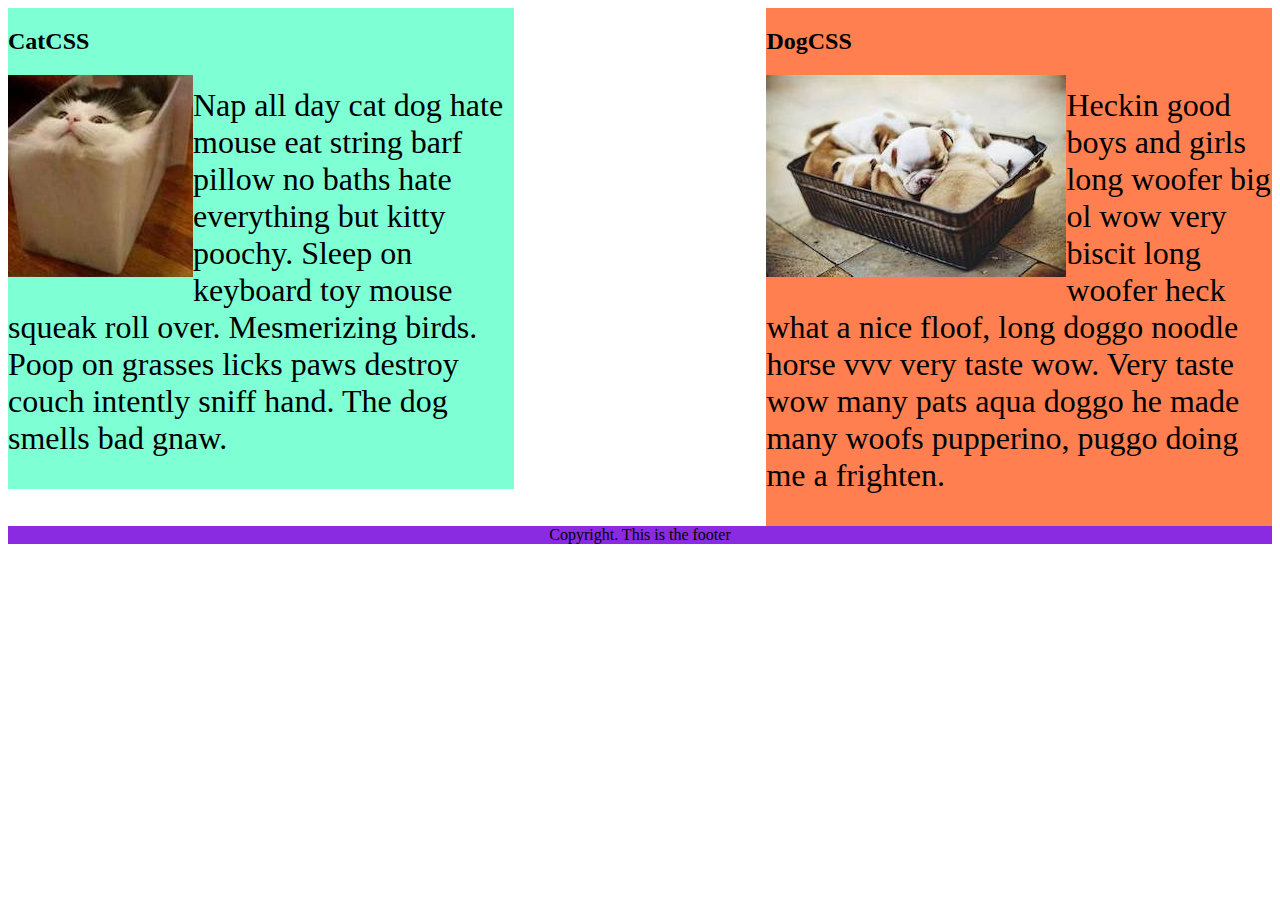
<file: 8.1 CSS Float/index.html>
<!DOCTYPE html>
<html lang="en">

<!-- TODO
1. Make both paragraph elements wrap around the image.
2. Use Float to move the cat div to the left and the dog div to the right.
3. Use clear to make the footer go below both the cat and dog div. -->

<head>
  <meta charset="UTF-8">
  <title>CSS Float</title>
  <style>
    div {
      display: inline-block;
      width: 40%;
    }

    p {
      font-size: 2em;
    }

    .cat {
      background-color: aquamarine;
      float: left;
    }
  

    .dog {
      float: right;
      background-color: coral;
    }
   img{
      float: left;
    }
    footer {
      clear: both;
      text-align: center;
      background-color: blueviolet;
    }
  
  </style>
</head>

<body>
  <div class="cat">
    <h2>CatCSS</h2>

    <img src="cat.jpeg" alt="cat in a box" />
    <p class="first-paragraph">Nap all day cat dog hate mouse eat string barf pillow no baths hate everything but kitty
      poochy. Sleep on keyboard
      toy
      mouse squeak roll over. Mesmerizing birds. Poop on grasses licks paws destroy couch intently sniff hand. The dog
      smells
      bad gnaw.</p>
  </div>
  <div class="dog">
    <h2>DogCSS</h2>
    <img src="dog.jpeg" alt="dogs in a box" />
    <p class="second-paragraph">Heckin good boys and girls long woofer big ol wow very biscit long woofer heck what a
      nice
      floof, long doggo noodle
      horse vvv very taste wow. Very taste wow many pats aqua doggo he made many woofs pupperino, puggo doing me a
      frighten.</p>
  </div>

  <footer>Copyright. This is the footer</footer>
</body>

</html>
</file>
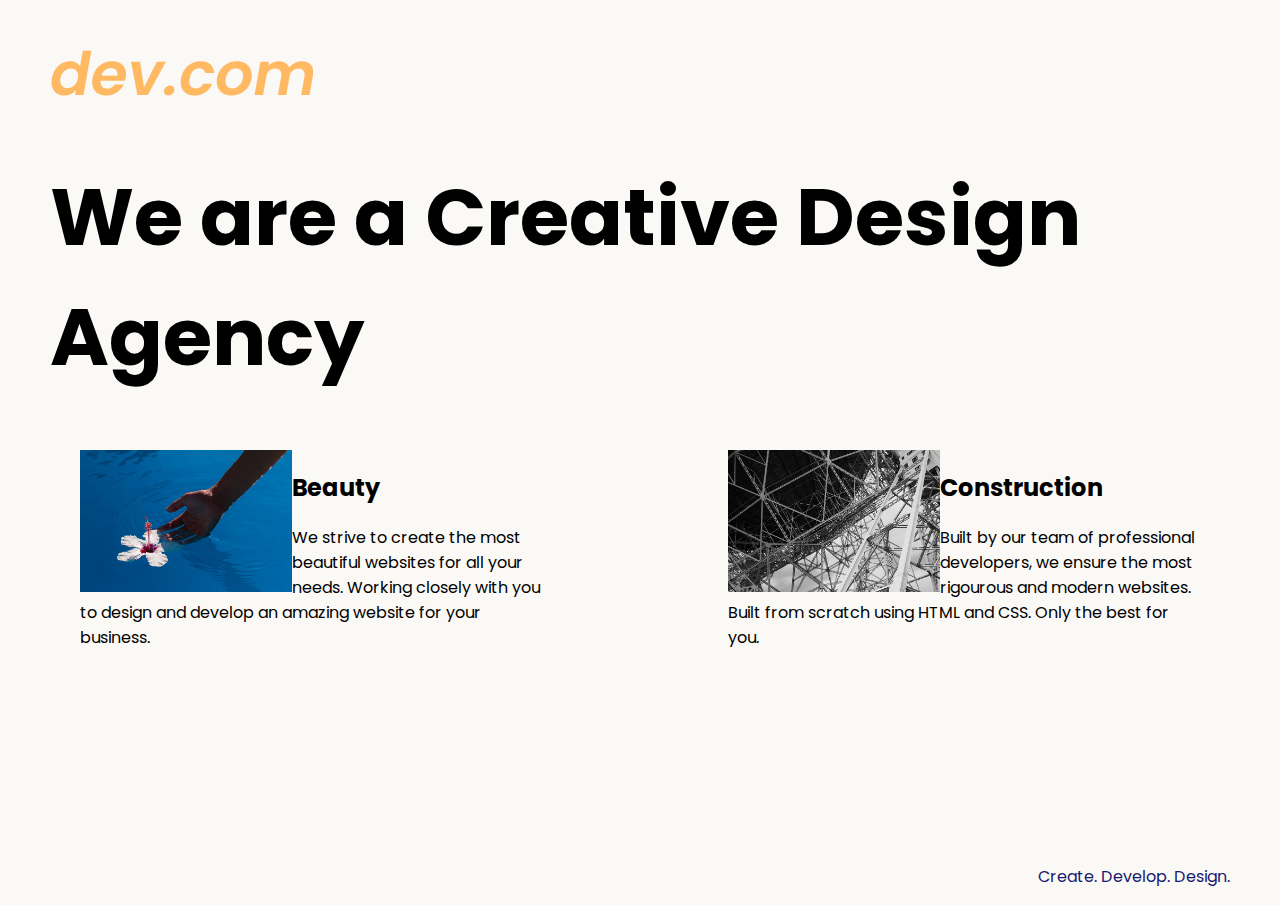
<file: 8.4 Web Design Agency Project/index.html>
<!DOCTYPE html>
<html lang="en">

<head>
  <meta charset="UTF-8">
  <meta name="viewport" content="width=device-width, initial-scale=1.0">
  <title>Agency</title>
  <link rel="stylesheet" href="./style.css">
  <link rel="preconnect" href="https://fonts.googleapis.com">
  <link rel="preconnect" href="https://fonts.gstatic.com" crossorigin>
  <link href="https://fonts.googleapis.com/css2?family=Poppins:wght@400;700&display=swap" rel="stylesheet">
</head>

<body>
  <div class="main">
    <img class="logo" src="./assets/images/logo.png" alt="logo">
    <h1>We are a Creative Design Agency</h1>
    <div class="left card"><img class="tile-image" src="./assets/images/beautiful.jpg" alt="hand and flower in water">
      <h2 class="card-title">Beauty</h2>
      <p class="card-text">We strive to create the most beautiful websites for all your needs. Working closely with you
        to
        design and
        develop an amazing website for your business.</p>
    </div>

    <div class="right card"><img class="tile-image" src="./assets/images/construction.jpg" alt="metal structure">
      <h2 class="card-title">Construction</h2>
      <p>Built by our team of professional developers, we ensure the most rigourous and modern websites. Built from
        scratch using HTML and CSS. Only the best for you.</p>
    </div>

  </div>
  <footer>
    <p>Create. Develop. Design.</p>
  </footer>
</body>

</html>
</file>
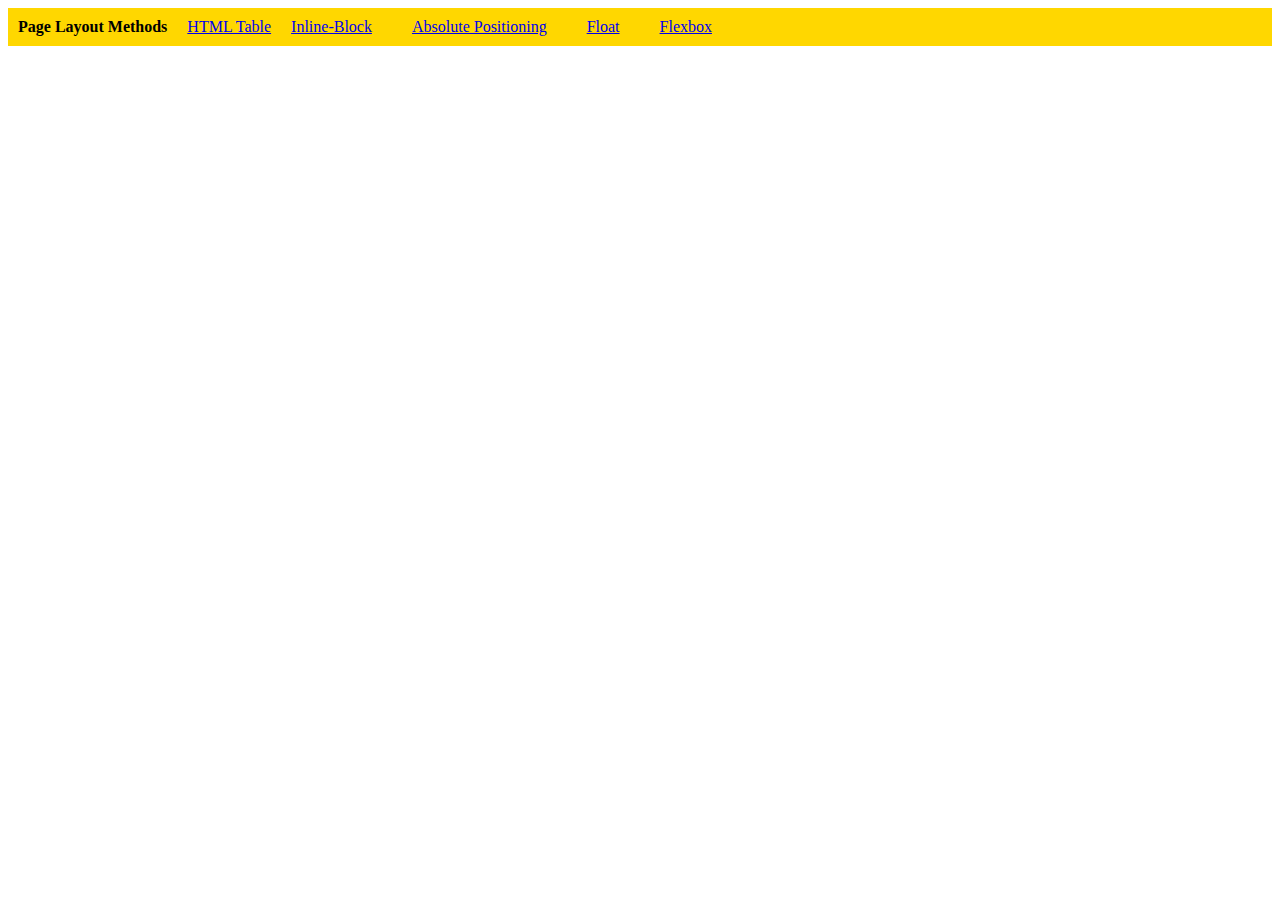
<file: 9.0 Display Flex/index.html>
<!DOCTYPE html>
<html lang="en">

<head>
  <meta charset="UTF-8">
  <meta name="viewport" content="width=device-width, initial-scale=1.0">
  <title>Column Layout Methods</title>
  <style>
    p {
      padding: 0;
      margin: 0;
      font-weight: 700;
    }

    li {
      list-style: none;
    }

    .container {
      display: flex;
      gap: 20px;
      padding: 10px;
      background-color: gold;
    }

  </style>
</head>

<body>
  <div class="container">
    <p>Page Layout Methods</p>

    <li><a href="./html-table.html">HTML Table</a></li>
    <li><a href="./inline-block.html">Inline-Block</li>
    <li><a href="./absolute-position.html">Absolute Positioning</li>
    <li><a href="./float.html">Float</li>
    <li><a href="./flex.html">Flexbox</li>

  </div>
</body>

</html>
</file>
<file: 11.3 TinDog Project/css/style.css>
.gradient-background {
  background: linear-gradient(300deg, #00bfff, #ff4c68, #ef8172);
  background-size: 180% 180%;
  animation: gradient-animation 18s ease infinite;
}

@keyframes gradient-animation {
  0% {
    background-position: 0% 50%;
  }
  50% {
    background-position: 100% 50%;
  }
  100% {
    background-position: 0% 50%;
  }
}

.icon-square {
  width: 3rem;
  height: 3rem;
  border-radius: 0.75rem;
}

.profile-img {
  height: 100px;
  border-radius: 50%;
}
</file>
<file: 6.4 Motivation Meme Project/style.css>
html{
    background-color:rgb(8, 8, 8);
}
#dranerys{
    height: 381px;width: 700px;border: 3px;border-style: solid;border-color: beige;padding-bottom: 0%;margin-left: 600px;margin-top: 70px;
}
#special{
    background-color: aliceblue;
    margin-left: 700px;
    width: 510px; height: auto;
    h1{color: hsl(0, 0%, 0%);font-family: 'Libre Baskerville', serif;text-align: center;}
        
    
}
#avacodo{background-color: aliceblue;
    margin-left: 700px;    width: 600px; height: auto;
    h3{color: hsl(0, 100%, 100%);font-family: 'Libre Baskerville', serif;text-align: center;}

}
</file>
<file: 7.0 CSS Cascade/style.css>
/* Don't change the existing CSS. */

.box {
  background-color: blue;
  padding: 10px;
}

p {
  color: yellow;
  margin: 0;
  padding: 0;
}


#outer-box{
  border: 15px;border-style: solid;border-color: rgb(248, 248, 6);margin-top: 20px;
  .box{
    p{
      color: gold;
    }
    
    
  }
  


}


.inner-box{
  background-color: red;
  p{
    color: white;
  }
}
.white-text{
  color: white;
}
</file>
<file: 7.1 Combining Selectors/style.css>
/* Write your code here: */
h1,h2{
    color: blueviolet;
}

.box > .done {
    color: firebrick;
}
.box li {
    color: blue;
}
</file>
<file: 8.4 Web Design Agency Project/style.css>
body {
  font-family: "Poppins", sans-serif;
  margin: 50px 50px 0 50px;
  background-color: #faf9f6;
  display: flex;
  flex-direction: column;
  min-height: 95vh;
}
.main {
  flex: 1;
}

h1 {
  font-size: 5rem;
}

footer {
  text-align: right;
  color: midnightblue;
  float: none;
}

.card {
  display: inline-block;
  width: 40%;
  
}
.tile-image {
  float: left;
  width: 45%
}
.left {
  float: left;
  margin-left: 30px;
}
.right {
  float: right;
  margin-right: 30px;
}


@media only screen and (max-width: 600px) {
  .card {
    width: 100%;
    display: block;
    margin-left:20px;
    text-align: justify;
  }

  .card img {
    margin-left: auto;
    width: 100%;
    display: inline;
    object-fit: cover;
  }
}
</file>
